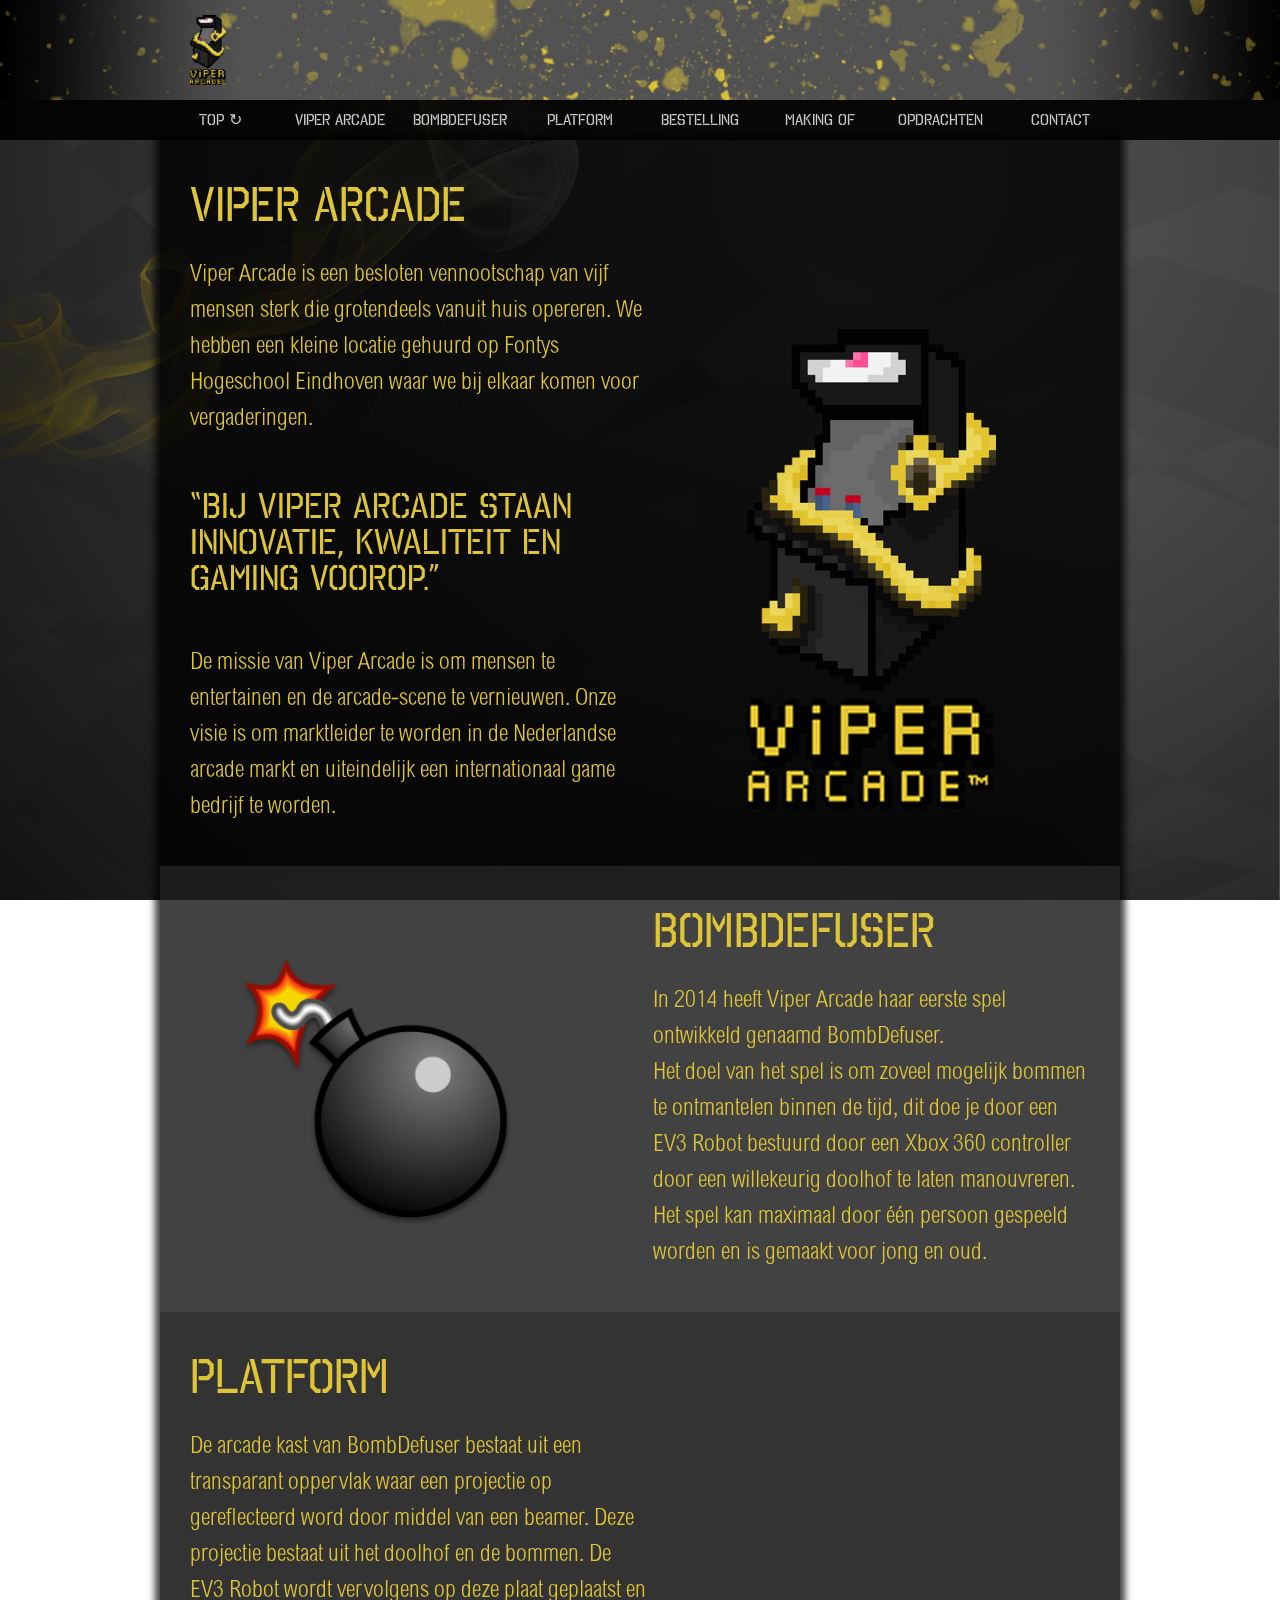
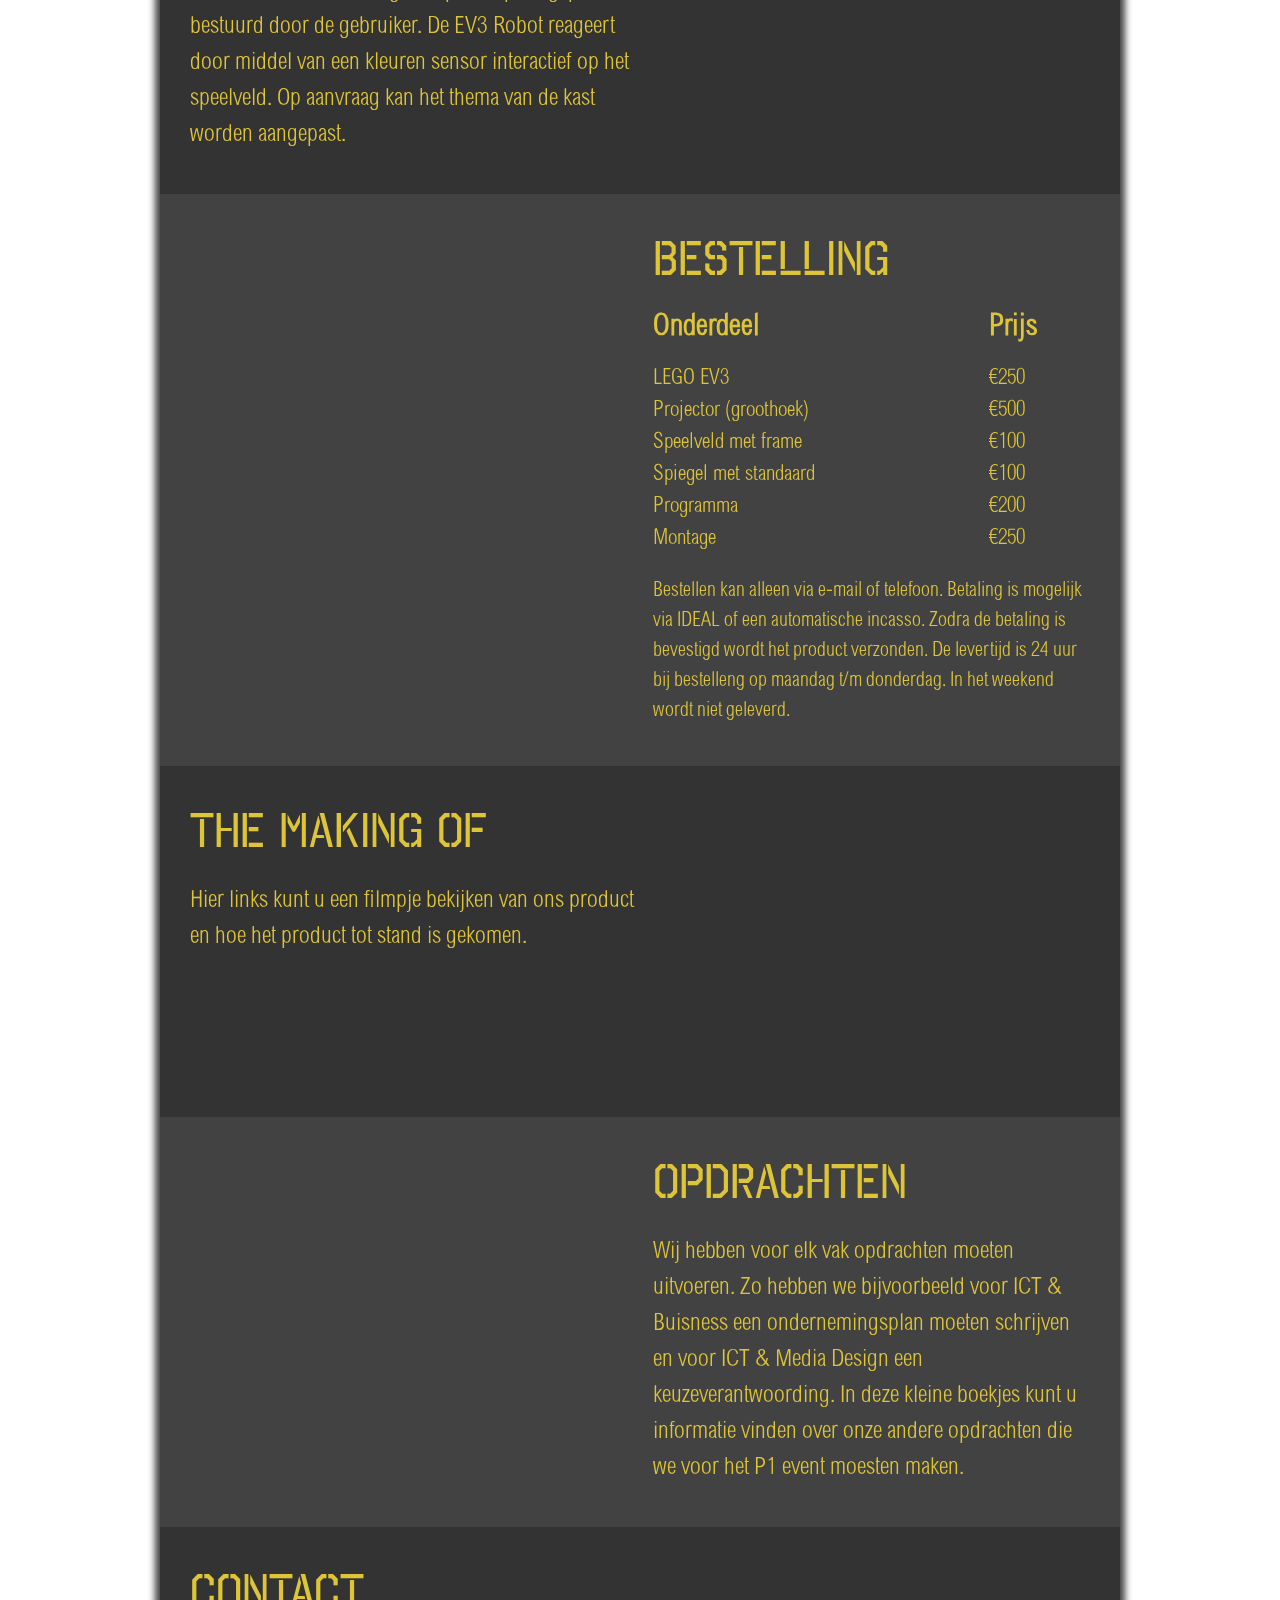
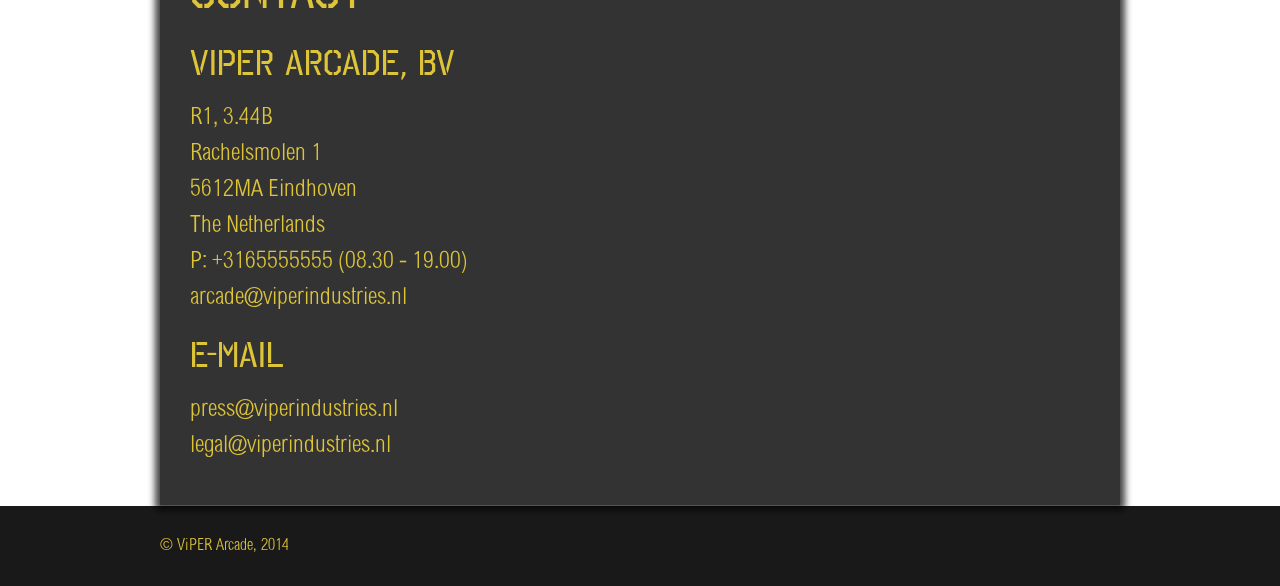
<file: index.html>
<!DOCTYPE HTML>
<html>
	<head>
		<title>ViPER Arcade</title>
		<meta http-equiv="Content-Type" content="text/html;charset=UTF-8">
	    <meta name="viewport" content="width=device-width, initial-scale=1.0, maximum-scale=1.0, user-scalable=no">
		<link rel="icon"		href="img/favicon.png"/>
		<link rel="stylesheet" 	href="styles/style.css" />
		<script src="http://ajax.googleapis.com/ajax/libs/jquery/2.1.1/jquery.min.js"></script>
	</head>
	<body>
		<div id="bg"></div>
		<header id="top">
			<div id="header">
				<a href="index.html"><img id="header_logo" src="img/viperarcade.png" alt="Viper Arcade logo"/></a>
			</div>
		</header>
		<label for="show-menu" class="show-menu">Menu</label> <!-- Hidden menu toggle for mobile viewports -->
		<input type="checkbox" id="show-menu">
		<nav>
			<div id="menu">
				<ul>
					<li><a href="#top">Top ↻</a></li>
					<li><a href="#bedrijf">Viper Arcade</a></li>
					<li><a href="#game">BombDefuser</a></li>
					<li><a href="#platform">Platform</a></li>
					<li><a href="#bestelling">Bestelling</a></li>
					<li><a href="#making">Making Of</a></li>
					<li><a href="#opdrachten">Opdrachten</a></li>
					<li><a href="#contact">Contact</a></li>
				</ul>
			</div>
		</nav>
		<div class="" id="content">
			<div class="wrapper ">
				<section id="bedrijf">
					<div class="content left"><p><h1>Viper Arcade</h1>
						<p>Viper Arcade is een besloten vennootschap van vijf mensen sterk die grotendeels vanuit huis opereren. We hebben een kleine locatie gehuurd op Fontys Hogeschool Eindhoven waar we bij elkaar komen voor vergaderingen.</p>
						<h2 id="slogan">“Bij Viper Arcade staan innovatie, kwaliteit en gaming voorop.”</h2>
						<p>De missie van Viper Arcade is om mensen te entertainen en de arcade-scene te vernieuwen. Onze visie is om marktleider te worden in de Nederlandse arcade markt en uiteindelijk een internationaal game bedrijf te worden.</p>
					</div>
					<div class="content right"><img id="logo" src="img/viperarcade.png" alt="ViPER Arcade logo"></div>
				</section>
					<section id="game" class="light">
					<div class="content left"><img id="bomb" src="img/bomb.png" alt="BombDefuser"></div>
					<div class="content right">
						<h1>BombDefuser	</h1>
						<p>In 2014 heeft Viper Arcade haar eerste spel ontwikkeld genaamd BombDefuser.<br>Het doel van het spel is om zoveel mogelijk bommen te ontmantelen binnen de tijd, dit doe je door een EV3 Robot bestuurd door een Xbox 360 controller door een willekeurig doolhof te laten manouvreren. Het spel kan maximaal door één persoon gespeeld worden en is gemaakt voor jong en oud.</p>
					</div>
				</section>
				<section id="platform">
					<div class="content left">
						<h1>Platform</h1>
						<p>
							De arcade kast van BombDefuser bestaat uit een transparant oppervlak waar een projectie op gereflecteerd word door middel van een beamer. Deze projectie bestaat uit het doolhof en de bommen. De EV3 Robot wordt vervolgens op deze plaat geplaatst en bestuurd door de gebruiker. De EV3 Robot reageert door middel van een kleuren sensor interactief op het speelveld. Op aanvraag kan het thema van de kast worden aangepast.
						</p>
					</div>
					<div class="content right">
					</div>
				</section>
				<section id="bestelling" class="light">
					<div class="content left">
					</div>
					<div class="content right">
						<h1>Bestelling</h1>
						<table>
							<tr>
								<td class="tabletitle">Onderdeel</td>
								<td class="tabletitle">Prijs</td>
							</tr>
							<tr>
								<td>LEGO EV3</td>
								<td>€250</td>
							</tr>
							<tr>
								<td>Projector (groothoek)</td>
								<td>€500</td>
							</tr>
							<tr>
								<td>Speelveld met frame</td>
								<td>€100</td>
							</tr>
							<tr>
								<td>Spiegel met standaard</td>
								<td>€100</td>
							</tr>
							<tr>
								<td>Programma</td>
								<td>€200</td>
							</tr>
							<tr>
								<td>Montage</td>
								<td>€250</td>
							</tr>
						</table>
						<p id="disclaimer">
							Bestellen kan alleen via e-mail of telefoon. Betaling is mogelijk via IDEAL of een automatische incasso. Zodra de betaling is bevestigd wordt het product verzonden. De levertijd is 24 uur bij bestelleng op maandag t/m donderdag. In het weekend wordt niet geleverd. 
						</p>
					</div>
				</section>
				<section id="making">
					<div class="content left">
						<h1>The Making Of</h1>
						<p>
							Hier links kunt u een filmpje bekijken van ons product en hoe het product tot stand is gekomen.
						</p>
					</div>
					<div class="content right">
						<div id="youtubecontainer">
						</div>
					</div>
				</section>
				<section id="opdrachten" class="light">
					<div class="content left">
					</div>
					<div class="content right">
						<h1>Opdrachten</h1>
						<p>Wij hebben voor elk vak opdrachten moeten uitvoeren. Zo hebben we bijvoorbeeld voor ICT & Buisness een ondernemingsplan moeten schrijven en voor ICT & Media Design een keuzeverantwoording. In deze kleine boekjes kunt u informatie vinden over onze andere opdrachten die we voor het P1 event moesten maken.</p>
					</div>
				</section>
				<section id="contact">
					<div class="content left">
						<h1>Contact</h1>
						<h2>ViPER ARCADE, BV</h2>
						<p>
							R1, 3.44B<br>
							Rachelsmolen 1<br>
							5612MA Eindhoven<br>
							The Netherlands<br>
							P: +3165555555 (08.30 - 19.00)<br>
							arcade@viperindustries.nl<br>
						</p>
						<h2>E-mail</h2>
						<p>
							press@viperindustries.nl<br>
							legal@viperindustries.nl<br>
						</p>
					</div>
					<div class="content right"></div>
				</section>
			</div>
		</div>
		<footer>
			<div id="footercontent">
				<p>© ViPER Arcade, 2014</p>
			</div>
		</footer>
		<script src="js/scripts.js" type="text/javascript"></script>
	</body>
</html>
</file>
<file: styles/style.css>
/*
	ViPER generic CSS.
	Create new .css files for other pages, this only styles the header, menu, background and footer
	for all pages and does some resets.
*/

/*
	Eric Meyer's Reset CSS v2.0 - http://cssreset.com
*/
html,body,div,span,applet,object,iframe,h1,h2,h3,h4,h5,h6,p,blockquote,pre,a,abbr,acronym,address,big,cite,code,del,dfn,em,img,ins,kbd,q,s,samp,small,strike,strong,sub,sup,tt,var,b,u,i,center,dl,dt,dd,ol,ul,li,fieldset,form,label,legend,table,caption,tbody,tfoot,thead,tr,th,td,article,aside,canvas,details,embed,figure,figcaption,footer,header,hgroup,menu,nav,output,ruby,section,summary,time,mark,audio,video{border:0;font-size:100%;font:inherit;vertical-align:baseline;margin:0;padding:0}article,aside,details,figcaption,figure,footer,header,hgroup,menu,nav,section{display:block}body{line-height:1}ol,ul{list-style:none}blockquote,q{quotes:none}blockquote:before,blockquote:after,q:before,q:after{content:none}table{border-collapse:collapse;border-spacing:0}

/*! normalize.css v3.0.1 | MIT License | git.io/normalize */html{font-family:sans-serif;-ms-text-size-adjust:100%;-webkit-text-size-adjust:100%}body{margin:0}article,aside,details,figcaption,figure,footer,header,hgroup,main,nav,section,summary{display:block}audio,canvas,progress,video{display:inline-block;vertical-align:baseline}audio:not([controls]){display:none;height:0}[hidden],template{display:none}a{background:transparent}a:active,a:hover{outline:0}abbr[title]{border-bottom:1px dotted}b,strong{font-weight:bold}dfn{font-style:italic}h1{font-size:2em;margin:.67em 0}mark{background:#ff0;color:#000}small{font-size:80%}sub,sup{font-size:75%;line-height:0;position:relative;vertical-align:baseline}sup{top:-0.5em}sub{bottom:-0.25em}img{border:0}svg:not(:root){overflow:hidden}figure{margin:1em 40px}hr{-moz-box-sizing:content-box;box-sizing:content-box;height:0}pre{overflow:auto}code,kbd,pre,samp{font-family:monospace,monospace;font-size:1em}button,input,optgroup,select,textarea{color:inherit;font:inherit;margin:0}button{overflow:visible}button,select{text-transform:none}button,html input[type="button"],input[type="reset"],input[type="submit"]{-webkit-appearance:button;cursor:pointer}button[disabled],html input[disabled]{cursor:default}button::-moz-focus-inner,input::-moz-focus-inner{border:0;padding:0}input{line-height:normal}input[type="checkbox"],input[type="radio"]{box-sizing:border-box;padding:0}input[type="number"]::-webkit-inner-spin-button,input[type="number"]::-webkit-outer-spin-button{height:auto}input[type="search"]{-webkit-appearance:textfield;-moz-box-sizing:content-box;-webkit-box-sizing:content-box;box-sizing:content-box}input[type="search"]::-webkit-search-cancel-button,input[type="search"]::-webkit-search-decoration{-webkit-appearance:none}fieldset{border:1px solid #c0c0c0;margin:0 2px;padding:.35em .625em .75em}legend{border:0;padding:0}textarea{overflow:auto}optgroup{font-weight:bold}table{border-collapse:collapse;border-spacing:0}td,th{padding:0}

/*
	Defines
*/
@font-face {
    font-family: Sertig;
    src: url('../font/Sertig.otf');
}

@font-face {
    font-family: octin;
    src: url('../font/octin stencil rg.ttf');
}

/*
	Here be allround styling
*/
html {
	/*background: url('../img/middle-back.png') fixed center / cover;*/
}

body {
	color: #DEC538;
	font-family: Sertig;
}


#bg {
	width: 100%;
	height: 100%;
	z-index: -1;
	background: url('../img/middle-back.png') fixed center / cover;
	position: fixed;
}

h1, h2, h3, h4, h5, h6 {
	font-family: octin;
}

h1 {
	font-size: 48px;
	line-height: 48px;
	margin-top: 0;
	margin-bottom: 30px;
}

h2 {
	font-size: 36px;
	line-height: 36px;
}

a {
	text-decoration: none;
	color: #CCCCCC;
}

a:hover{
	color: #DEC538;
}

.wrapper {
	width: 960px;
	margin-left: auto;
	margin-right: auto;
	/*height: calc(100% - 220px);*/
	clear: both;
	background-color: rgba(0,0,0,0.8);
	box-shadow: 0px 0px 7px 5px rgba(0,0,0,0.75);
	overflow: auto;
}
#headshotcontainer{
	padding-top: 100px;
	position: absolute;
	bottom: 0;
}
p{
	color: #DEC538;
	font-family: Sertig;
	line-height: 150%;
}
.disclaimer{
	font-size: 10px;
}
/*
	Header /w menu
*/
header {
	/*background-image: url(../img/header-back.png);
	background-repeat: no-repeat;
	background-position: center center;
	background-size: cover;*/
	/*background: linear-gradient(to right, #C1C1C1, #E6E6E6);*/
	height: 100px;
	background-image: url(../img/headerva.jpg);
	background-repeat: no-repeat;
	background-position: center center;
	background-size: cover;
	width: 100%;
}

#header {
	width: 960px;
	margin:auto;
}

#header_logo {
	top: 50%;
	height: 70px;
	margin-top: 15px;
	margin-left: 30px;
	float: left;
}


/*
	Hide Show Menu bar
*/
.show-menu {
	font-family: "octin";
	background-color: rgba(0,0,0, 0.9);
	text-align: center;
	height: 40px;
	line-height: 40px;
	display: none;
	width: 100%;
	position: absolute;
	cursor: pointer;
}

input[type=checkbox]{
    display: none;
}

/*
	Show menu when invisible checkbox is checked
*/
input[type=checkbox]:checked ~ nav{
    display: inline-block;
}

nav {
	font-family: octin;
	height: 40px;
	width: 100%;
	position: relative;
    /*top: 0px !important;*/
	background-color: rgba(0,0,0, 0.9);
	line-height: 40px;
}

.stickToTop {
	position: fixed;
	top: 0;
	z-index: 1;
}

nav ul {
	display: table;
	list-style-type: none;
	width: 100%;
}

nav li {
	text-align: center;
	white-space: nowrap;
	display: table-cell;
	width: 12.5%;
}

nav li:hover {
	background-color: rgba(20, 20, 20, 0.8);
}

nav a {
	display: block;
}

#menu {
	width: 960px;
	margin: auto;
}

/*
	Content
*/
#content {
	/*margin-top: 50px;
	margin-bottom: 40px;*/
}

.addMarginTop {
	margin-top: 40px;
}

section{
	/*min-height: 100vh;*/
	padding-top: 40px;
	/*overflow: hidden;*/
	overflow: auto;
	padding-bottom: 40px;
}

.light
{
	background-color: rgba(127, 127, 127, 0.2);
}

.left
{
	width: 47.5%;
	float: left;
	margin-left: 30px;
}

.right
{
	width: 45.5%;
	float: right;
	margin-right: 30px;
}

.content p
{
	font-size: 18pt;
}

.content h2
{
	margin-top: 20px;
	margin-bottom: 20px;
}

.content table {
	font-size: 16pt;
	margin-bottom: 20px;
	width: 100%;
}

.content table .tabletitle {
	font-weight: bold;
	font-size: 30px;
	padding-bottom: 20px;
}
#slogan
{
	margin-top: 50px;
	margin-bottom: 50px;
}

#logo
{
	height: 480px;
	display: block;
	margin: auto;
	margin-top: 149px;
}
#bomb
{
	padding-top: 50px;
	padding-left: 50px;
	width: 60%;
}

#platformimg
{
	height: 300px;
}

table{
	line-height: 150%;
}

#disclaimer{
	font-size: 20px;
}

#youtubecontainer {
	position: relative;
	padding-bottom: 56.25%; /* 16:9 */
	padding-top: 25px;
	height: 0;
}

#youtube {
	position: absolute;
	top: 0;
	left: 0;
	width: 100%;
	height: 100%;
}

#staff{
	width: 100%;
	padding-top: 100px;
}

/*
	Footer
*/
footer {
	margin-top: 1px;
	background-color: rgba(0, 0, 0, 0.9);
	position: relative;
	height: 80px;
	font-family: "octin";
	clear: both;
	width: 100%;
}

footer p {
	line-height: 80px;
}

#footercontent {
	width: 960px;
	margin: auto;
}

/*
	Responsive!
*/
@media screen and (max-width: 960px) {
	.wrapper, #header, #menu, #footercontent, section{
		width: 100%;
	}
	
	nav {
		height: auto;
		display: none;
		margin-top: 40px;
	}
		
	.show-menu {
		display:block;
	}
	
	#menu li {
		text-align: center;
		display: block;
		width: 100%;
		height: 30px;
		line-height: 30px;
	}
	
	 .left, .right, .content {
		float: none;
		width: 90%;
		margin-left: auto;
		margin-right: auto;
	 }
	
	#content {
			margin-top: 40px;
	}
	
	#bomb {
		padding: 0;
		margin: auto;
		margin-bottom: 30px;
		display: block;
		width: auto;
	}
	
	#platformimg {
		display: block;
		margin-top: 30px;
		width: 100%;
		height: auto;
	}
	
	#youtubecontainer {
		margin-top: 30px;
	}
	
	#footercontent p {
		margin-left: 30px;
	}
}
</file>
